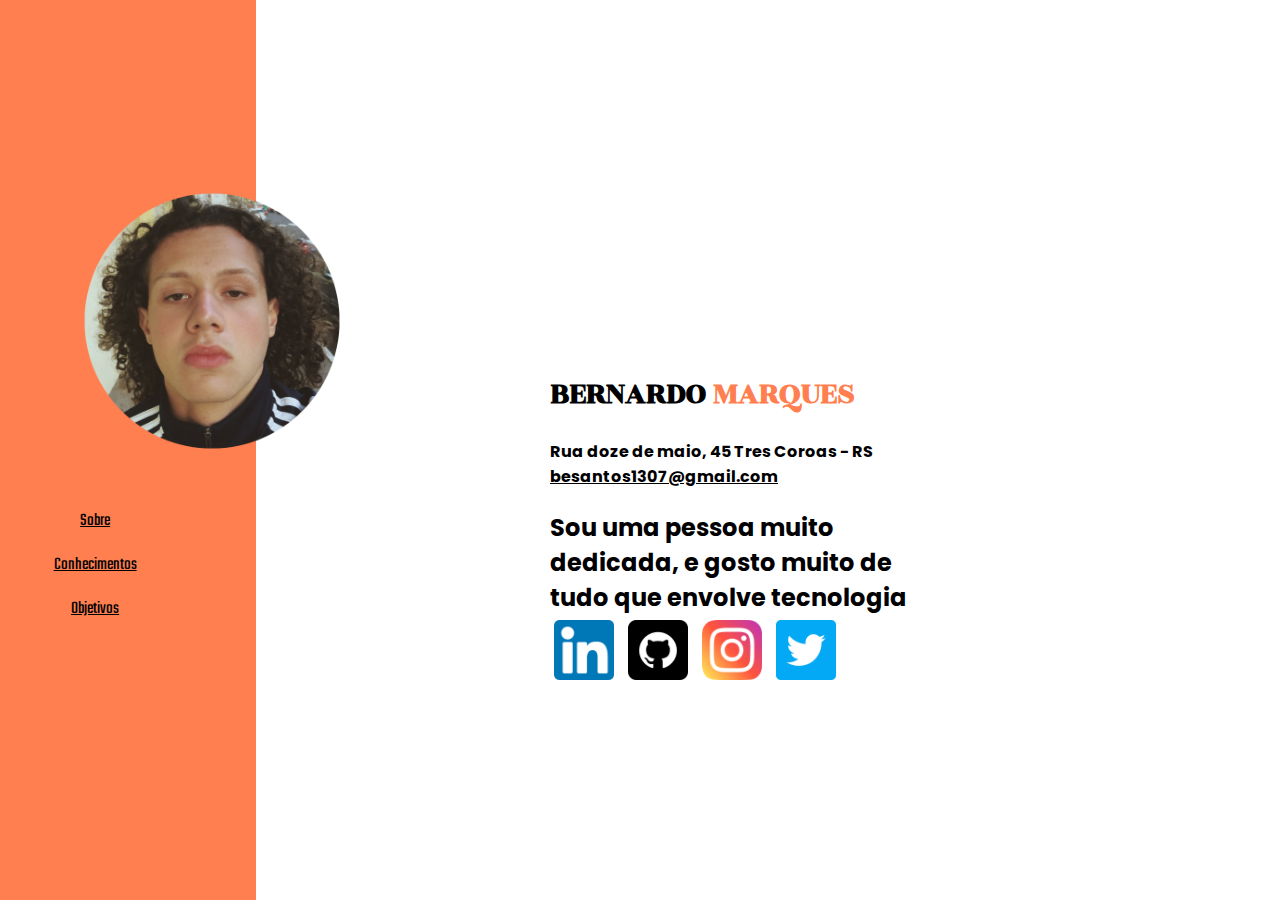
<file: index.html>
<!DOCTYPE html>
<html lang="pt-BR">

<head>
    <meta charset="UTF-8">
    <meta http-equiv="X-UA-Compatible" content="IE=edge">
    <meta name="viewport" content="width=device-width, initial-scale=1.0">
    <title>index</title>
    
    <link rel="stylesheet" href="./styles.css">
    <link rel="preconnect" href="https://fonts.googleapis.com">
    <link rel="preconnect" href="https://fonts.gstatic.com" crossorigin>
    <link href="https://fonts.googleapis.com/css2?family=Poppins&display=swap" rel="stylesheet">
    
    <link rel="preconnect" href="https://fonts.googleapis.com">
    <link rel="preconnect" href="https://fonts.gstatic.com" crossorigin>
    <link href="https://fonts.googleapis.com/css2?family=Poppins:ital,wght@1,200&display=swap" rel="stylesheet">
   
    <link rel="preconnect" href="https://fonts.googleapis.com">
    <link rel="preconnect" href="https://fonts.gstatic.com" crossorigin>
    <link href="https://fonts.googleapis.com/css2?family=Rozha+One&display=swap" rel="stylesheet">
    
    <link rel="preconnect" href="https://fonts.googleapis.com">
    <link rel="preconnect" href="https://fonts.gstatic.com" crossorigin>
    <link href="https://fonts.googleapis.com/css2?family=Teko:wght@600&display=swap" rel="stylesheet">
<body>
    <div class="exemplo-1">   
        <br>
        <br>
        <br>
        <br>
        <div >
            <img class="imagem" src=".//assets/images/myphoto.png" alt="minha foto" srcset="">
        </div>
        <div class="menu1"> 
            <p><a href=".//index.html">Sobre</a></p>
            <p><a href=".//conhecimentos.html">Conhecimentos</a></p>
            <p><a href=".//objetivos.html">Objetivos</a></p>
        </div>
       
    </div>   
    
    <div class="exemplo-3">
        <div class="exemplo-2">
            <p>
            <h1 class="h11">BERNARDO <span>MARQUES</span></h1>
            <h4 class="h44">Rua doze de maio, 45 Tres Coroas - RS  <a href="mailto:besantos1307@gmail.com">besantos1307@gmail.com</a></h4>
            <h2 class="hbe">Sou uma pessoa muito dedicada, e gosto muito de tudo que envolve tecnologia  </h2>
            </p> 
        </div>
    
    </div>


    <div class="div3">
        <a style="margin-left: 10px;"  target="_blank" href="https://www.linkedin.com/in/bernardo-marques-46bb49229/">
            <img class="img1" src=".//assets/images/linkdeen icon.png"></a>
        <a style="margin-left: 10px;" target="_blank" href="https://github.com/bemarquesz">
        <img class="img2" src="./assets/images/github.png"></a>		
        <a style="margin-left: 10px;" target="_blank" href="https://www.instagram.com/bemarquesz_/">
            <img class="img3" src="./assets/images/instagram.png"></a>
        <a style="margin-left: 10px;" target="blank" href="https://twitter.com/bemarquesz">
            <img class="img4" src="./assets/images/twitter.png" ></a>
    </div>
    <br>

    
    
    
</body>
</html>
</file>
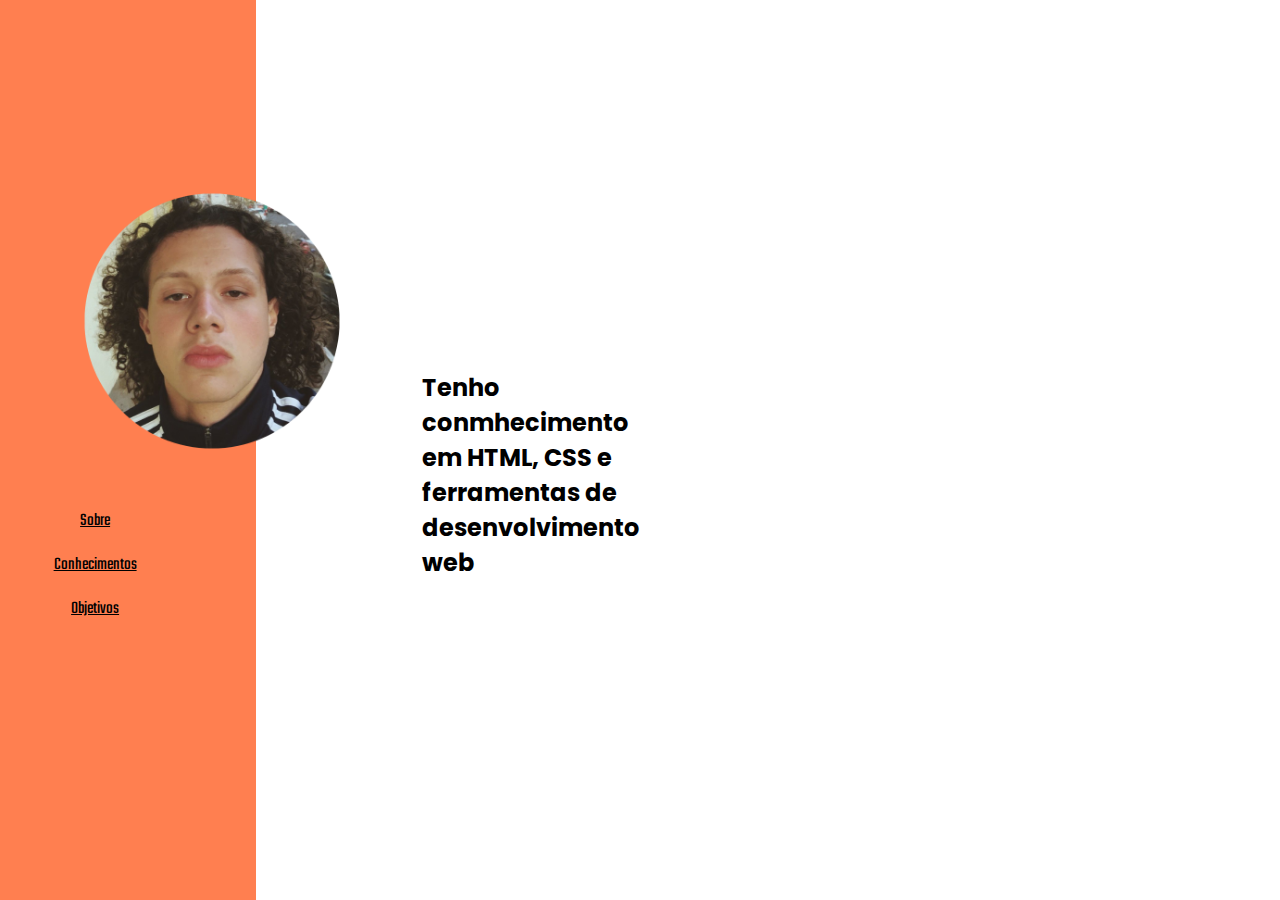
<file: conhecimentos.html>
<!DOCTYPE html>
<html lang="pt-BR">
<head>
    <meta charset="UTF-8">
    <meta http-equiv="X-UA-Compatible" content="IE=edge">
    <meta name="viewport" content="width=device-width, initial-scale=1.0">
    <title>Conhecimentos</title>
    <link rel="stylesheet" href="./styles.css">
    <link rel="preconnect" href="https://fonts.googleapis.com">
    <link rel="preconnect" href="https://fonts.gstatic.com" crossorigin>
    
    <link href="https://fonts.googleapis.com/css2?family=Teko:wght@600&display=swap" rel="stylesheet">
    <link rel="stylesheet" href="./styles.css">
    <link rel="preconnect" href="https://fonts.googleapis.com">
    <link rel="preconnect" href="https://fonts.gstatic.com" crossorigin>
    <link href="https://fonts.googleapis.com/css2?family=Poppins&display=swap" rel="stylesheet">
    

</head>
<body>
    <div class="exemplo-1">   
        <br>
        <br>
        <br>
        <br>
        <div>
            <img class="imagem" src=".//assets/images/myphoto.png" alt="minha foto" srcset="">
        </div>

        <div class="menu1"> 
            <p><a href=".//index.html">Sobre</a></p>
            <p><a href=".//conhecimentos.html">Conhecimentos</a></p>
            <p><a href=".//objetivos.html">Objetivos</a></p>
        </div>
        <br>

    
        <div class="c1">
            <p>
            <h2>Tenho conmhecimento em HTML, CSS e ferramentas de desenvolvimento web</h2>
            </p> 
        </div>
    
    
   
   

</body>
</html>
</file>
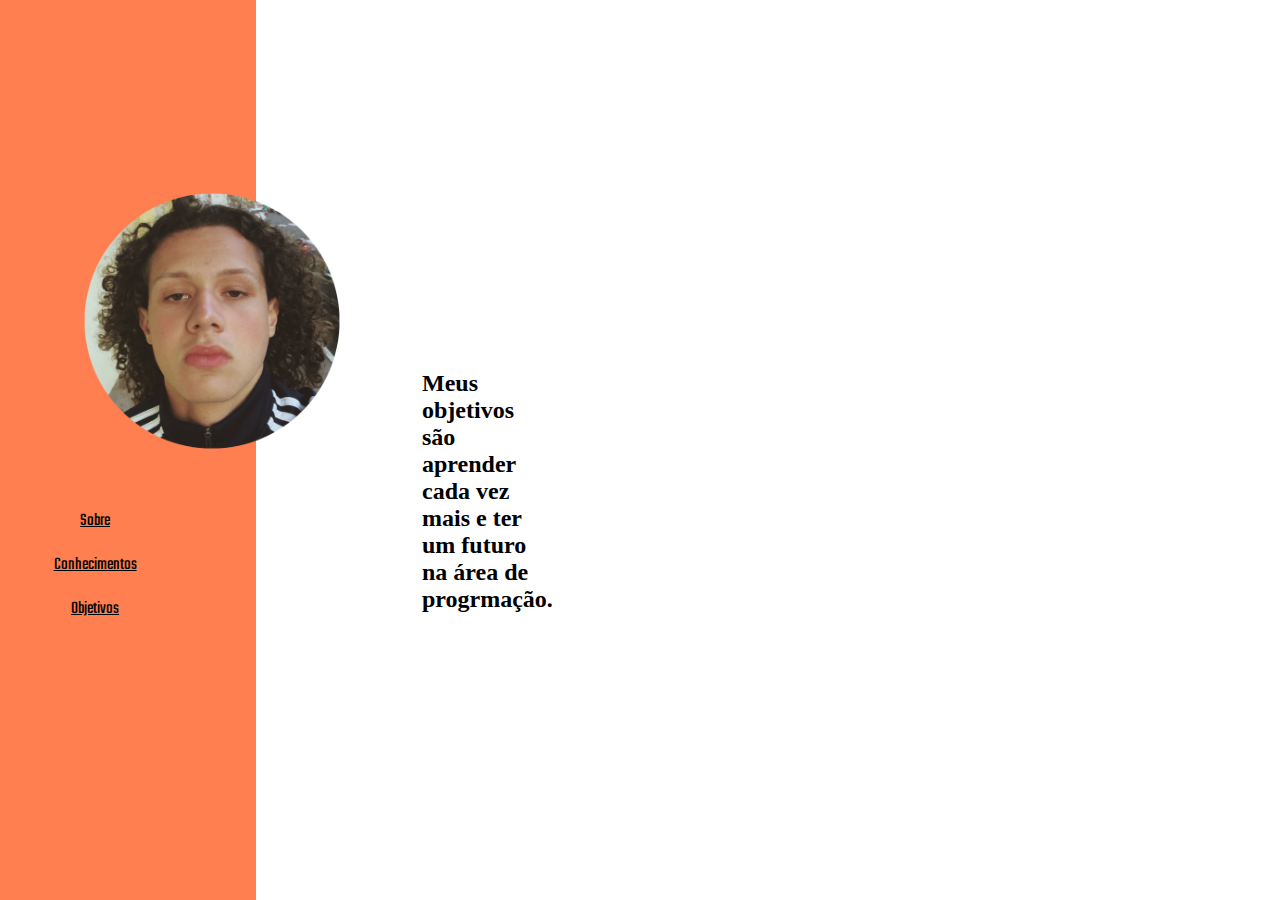
<file: objetivos.html>
<!DOCTYPE html>
<html lang="pt-BR">
<head>
    <meta charset="UTF-8">
    <meta http-equiv="X-UA-Compatible" content="IE=edge">
    <meta name="viewport" content="width=device-width, initial-scale=1.0">
    <title>Objetivos</title>
    
    <link rel="stylesheet" href="./styles.css">
    <link rel="preconnect" href="https://fonts.googleapis.com">
    <link rel="preconnect" href="https://fonts.gstatic.com" crossorigin>
    <link href="https://fonts.googleapis.com/css2?family=Teko:wght@600&display=swap" rel="stylesheet">

    <link rel="preconnect" href="https://fonts.googleapis.com">
<link rel="preconnect" href="https://fonts.gstatic.com" crossorigin>
<link href="https://fonts.googleapis.com/css2?family=Karma&display=swap" rel="stylesheet">
    
    
</head>
<body>
    <div class="exemplo-1">   
        <br>
        <br>
        <br>
        <br>
        <div>
            <img class="imagem" src=".//assets/images/myphoto.png" alt="minha foto" srcset="">
        </div>

        <div class="menu1"> 
            <p><a href=".//index.html">Sobre</a></p>
            <p><a href=".//conhecimentos.html">Conhecimentos</a></p>
            <p><a href=".//objetivos.html">Objetivos</a></p>
        </div>
        <div>
            
            <h2 class="o1">Meus objetivos são aprender cada vez mais e ter um futuro na área de progrmação.</h2>
            
        </div>
    
</body>
</html>
</file>
<file: styles.css>
body {
    margin: 0;
    padding: 0;
    width: 100vw;
    height: 100vh;
    position: relative;
}

.exemplo-1 {
    text-align: center;
    padding: 20px;
    margin: 0;
    padding: 0;
    background-color: coral;
    width: 20%;
    height: 100%;
    position: relative;
}

.imagem {
    width: 500px;
    height: 500px;
    position: absolute;
    left: calc(5% - 20%);
    top: calc(19% - 100px);
    
}

a {
    color: black;
}

.exemplo-2 { 
    
    text-align: left;
    width: 400px;
    height: 100px;
    position: absolute;
    left: calc(50% - 10vh);
    top: calc(50% - 100px);
}

.exemplo-3 {

    background-color: aqua;
}

span {
    color: coral;
}

p {
    font-size: 18px;
}

.img2 {
    width: 60px;
    height: 60px;
    

}
.img3 {
    width: 60px;
    height: 60px;
}
.img4 {
    width: 60px;
    height: 60px;
}
.img1 {
    width: 60px;
    height: 60px;
}

.c1 {
    text-align: left;
    position: absolute;
    font-family: 'Poppins' ;
    left: calc(200% - 10vh);
    top: calc(50% - 100px);
}

.c2 {
    text-align: left;
    position: absolute;
    font-family: 'Poppins' ;
    left: calc(200% - 10vh);
    top: calc(50% - 100px);
}

.hbe {
    font-family:'Poppins';
    
}

.div3 {
    
    text-align: left;
    width: 600px;
    height: 100px;
    position: absolute;
    left: calc(49.5% - 10vh);
    top: calc(80% - 100px);
}

.h44 {
    font-family: 'Poppins' ;
}

.h11 { 
    font-family: 'Rozha One';
}

.menu1 {
    position: absolute;
    font-family: 'Teko';
    position: absolute;
    left: calc(60% - 100px);
    top: 490px;
    text-align: center;
}


.o1 {
    text-align: left;
    position: absolute;
    font-family: 'Poppins' ;
    left: calc(200% - 10vh);
    top: calc(50% - 100px);
}
</file>
